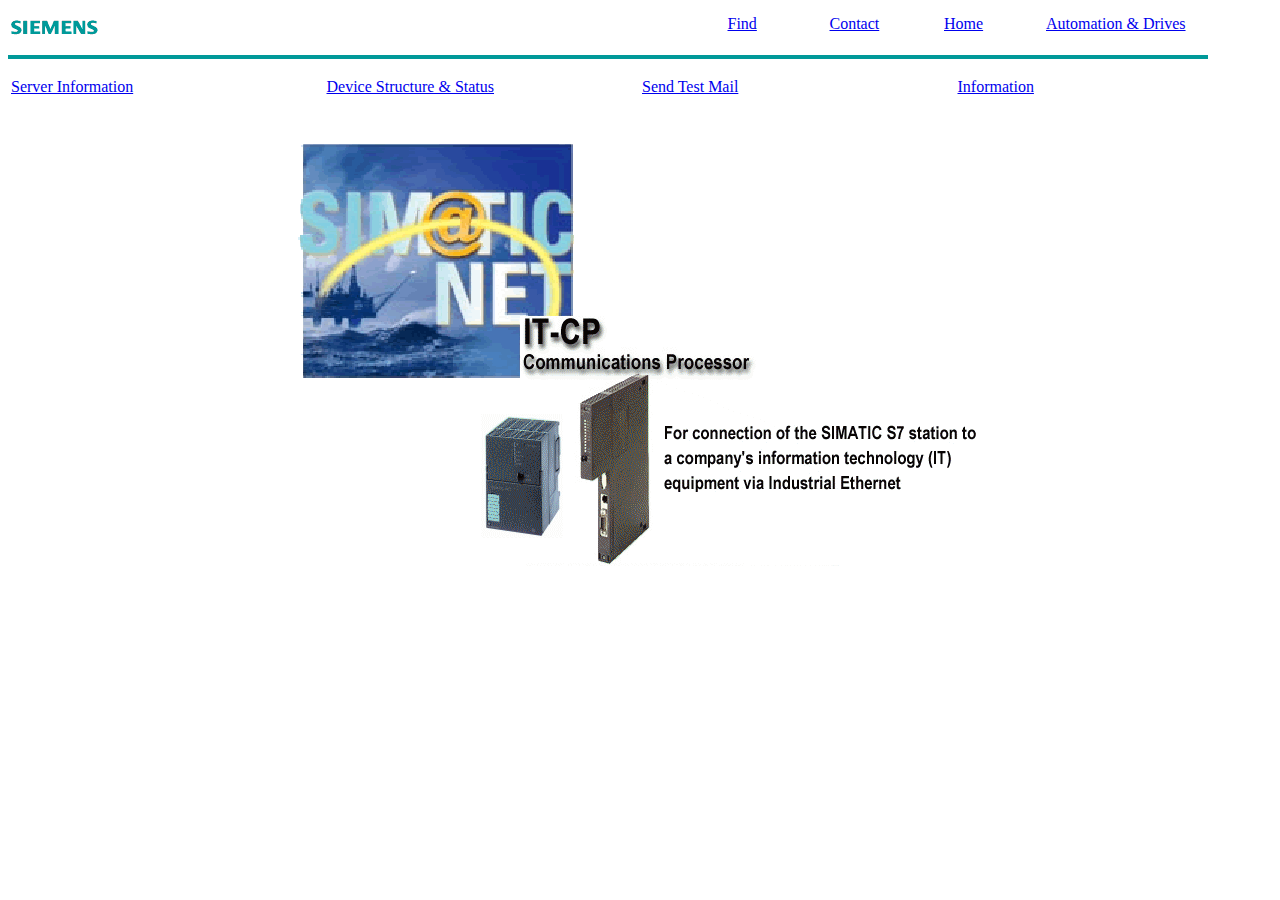
<file: PLC sources/PLC2-S7300-COMMmodule-http/profile/index.htm>
<html>

<head>
<meta http-equiv="Content-Type" content="text/html; charset=windows-1252">
<title>SIMATIC NET IT-CP</title>
<meta name="GENERATOR" content="Microsoft FrontPage 4.0">
<meta name="ProgId" content="FrontPage.Editor.Document">
</head>

<frameset framespacing="0" border="0" rows="133,*" frameborder="0">
  <frame name="NavFrame" scrolling="no" target="Hauptframe" src="home/Navigation.htm">
  <frame name="Hauptframe" src="home/Start.htm" scrolling="auto">
  <noframes>
  <body>

  <p>Diese Seite verwendet Frames. Frames werden von Ihrem Browser aber nicht
  unterst�tzt.</p>

  </body>
  </noframes>
</frameset>

</html>
</file>
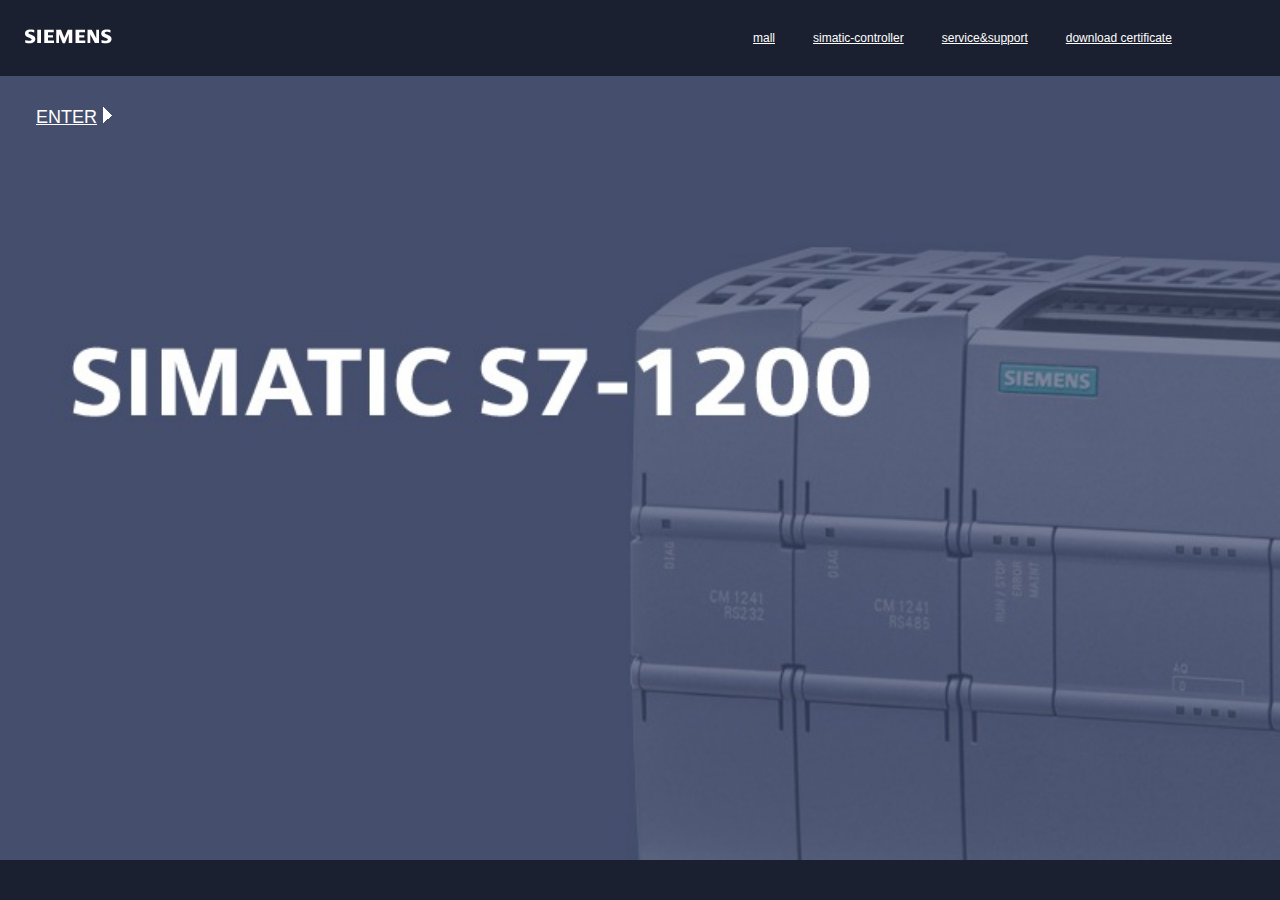
<file: PLC sources/PLC3-S1200-http/profile/index.html>
<HTML>
<HEAD>
<meta http-equiv="content-type" content="text/html; charset=UTF-8"> <!-- ISO-8859-1 oder UTF-8 -->
<meta http-equiv="cache-control" content="no-cache">
<meta http-equiv="pragma" content="no-cache">
<meta http-equiv="expires" content="0">
<META http-equiv='refresh' content='0; URL=Portal/Intro.html'>
</HEAD>
<BODY>
<a href='Portal/Intro.html'>If you are not automatically redirected, click here</a>
</BODY>
</HTML>
</file>
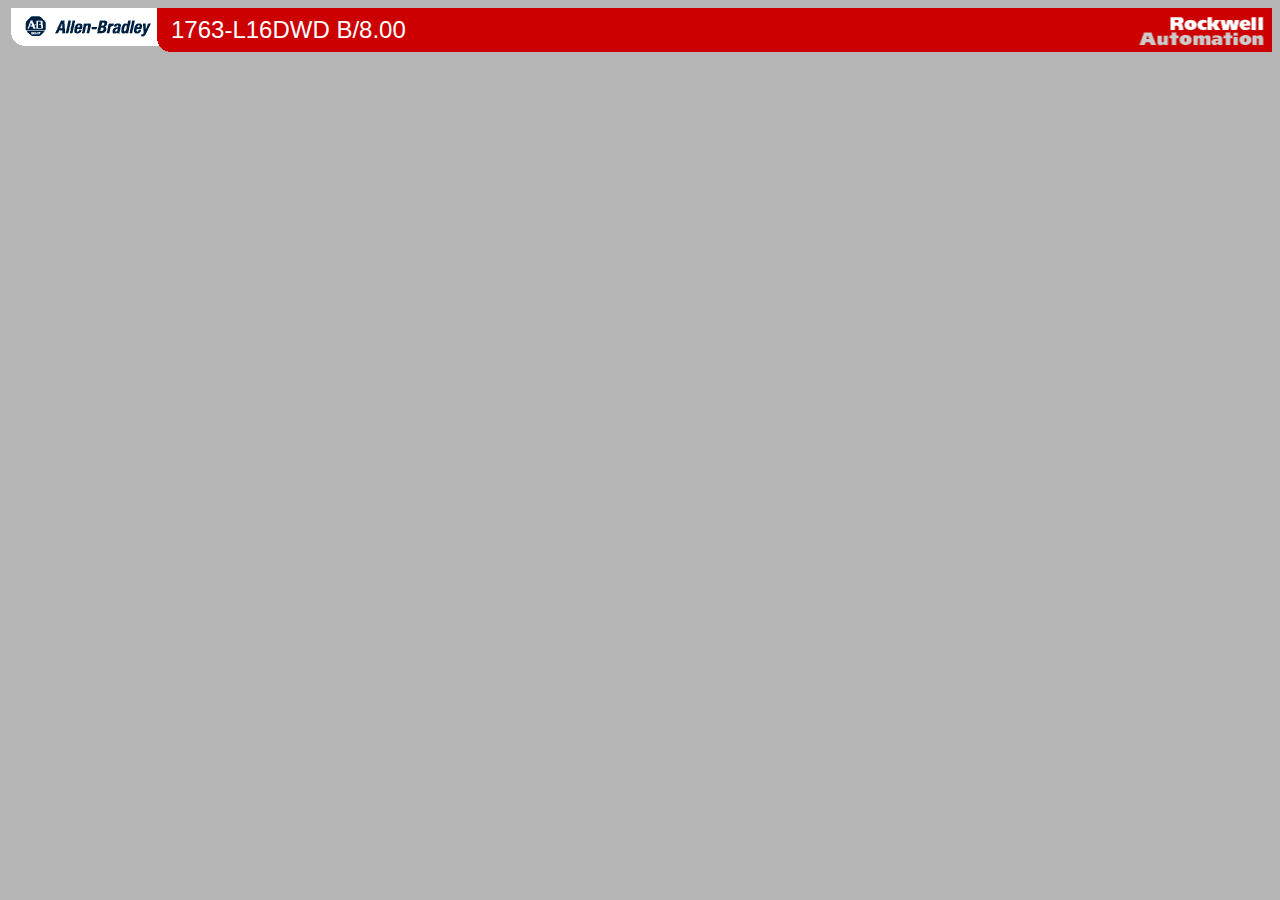
<file: PLC sources/PLC1-Micrologix-http/profile/header.htm>
<html><head><title>Rockwell Automation</title></head><body bgcolor=#B7B6B6><table width=100% border=0 cellspacing=0 cellpadding=0>
<tr bgcolor=#CC0000><td width=163><a href="http://www.ab.com/" target="_blank"><img src="ablogo.gif" height=44 border=0></a></td><td><span style="FONT-SIZE:24px;COLOR:#ffffff;FONT-FAMILY:verdana,helvetica;">1763-L16DWD B/8.00</span></td><td align=right><a href="http://www.rockwellautomation.com/" target="_blank"><img src="ralogo.gif" border=0></a></td></tr></table></body></html>
</file>
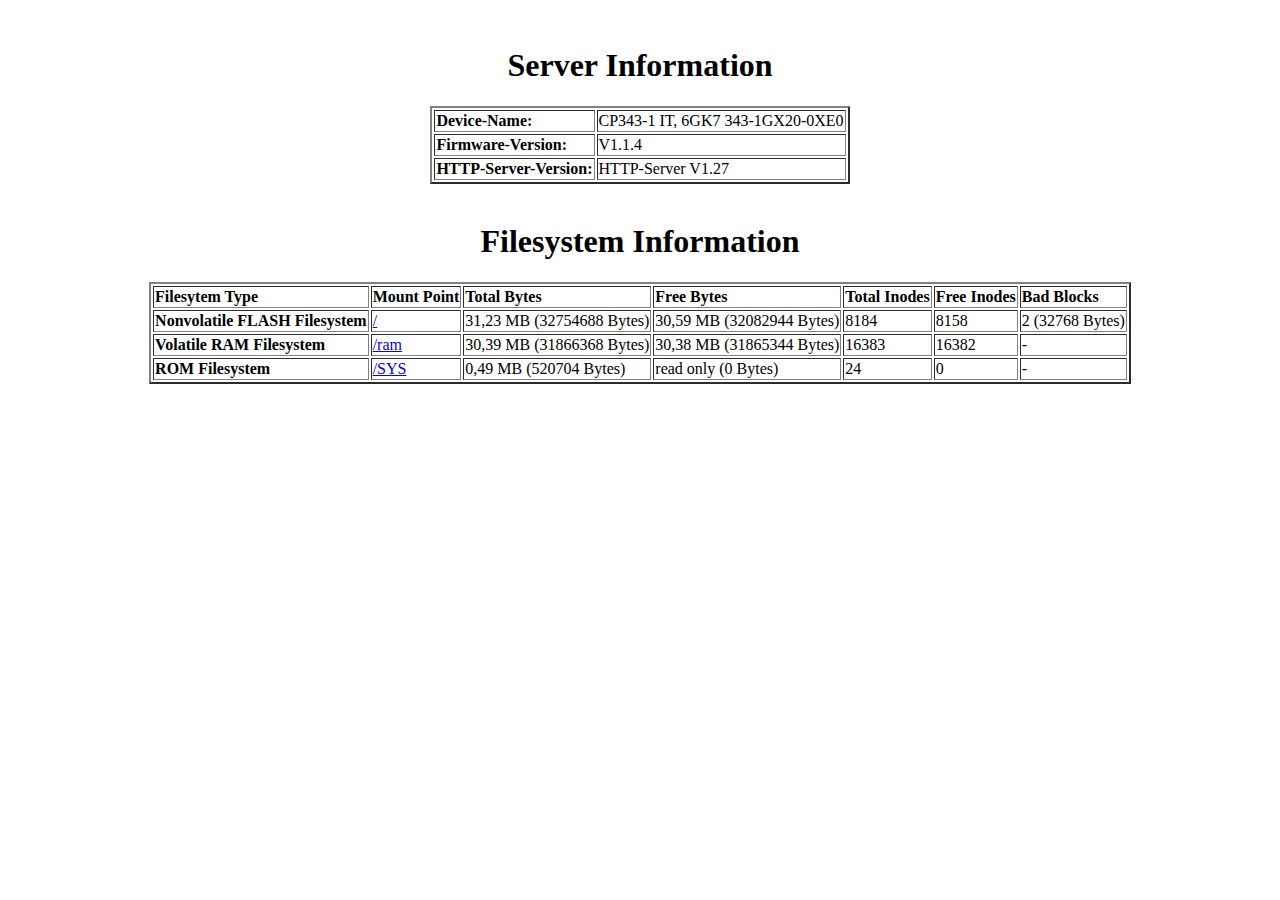
<file: PLC sources/PLC2-S7300-COMMmodule-http/profile/__Additional.html>
<HTML><HEAD><TITLE>CP x43-1 IT Server Information</TITLE></HEAD><BODY BGCOLOR="#FFFFFF"><FONT FACE="ARIEL"><CENTER><BR><H1>Server Information</H1>
<TABLE BORDER=2><TR><TD><B>Device-Name: </B></TD><TD>CP343-1 IT, 6GK7 343-1GX20-0XE0</TD></TR>
<TR><TD><B>Firmware-Version: </B></TD><TD>V1.1.4</TD></TR>
<TR><TD><B>HTTP-Server-Version: </B></TD><TD>HTTP-Server V1.27</TD></TR></TABLE>
<BR><H1>Filesystem Information</H1>
<TABLE BORDER=2><TR>
<TD><B>Filesytem Type</B></TD><TD><B>Mount Point</B></TD><TD><B>Total Bytes</B></TD><TD><B>Free Bytes</B></TD><TD><B>Total Inodes</B></TD><TD><B>Free Inodes</B></TD><TD><B>Bad Blocks</B></TD></TR><TR><TD><B>Nonvolatile FLASH Filesystem</B></TD><TD><A HREF="/__FSys_Root">/</A></TD><TD>31,23 MB (32754688 Bytes)</TD>
<TD>30,59 MB (32082944 Bytes)</TD>
<TD>8184</TD>
<TD>8158</TD>
<TD>2 (32768 Bytes)</TD></TR>
<TR><TD><B>Volatile RAM Filesystem</B></TD><TD><A HREF="/ram">/ram</A></TD><TD>30,39 MB (31866368 Bytes)</TD>
<TD>30,38 MB (31865344 Bytes)</TD>
<TD>16383</TD>
<TD>16382</TD>
<TD>-</TD></TR>
<TR><TD><B>ROM Filesystem</B></TD><TD><A HREF="/SYS">/SYS</A></TD><TD>0,49 MB (520704 Bytes)</TD>
<TD>read only (0 Bytes)</TD>
<TD>24</TD>
<TD>0</TD>
<TD>-</TD></TR></TABLE>
</CENTER></FONT></BODY></HTML>
</file>
